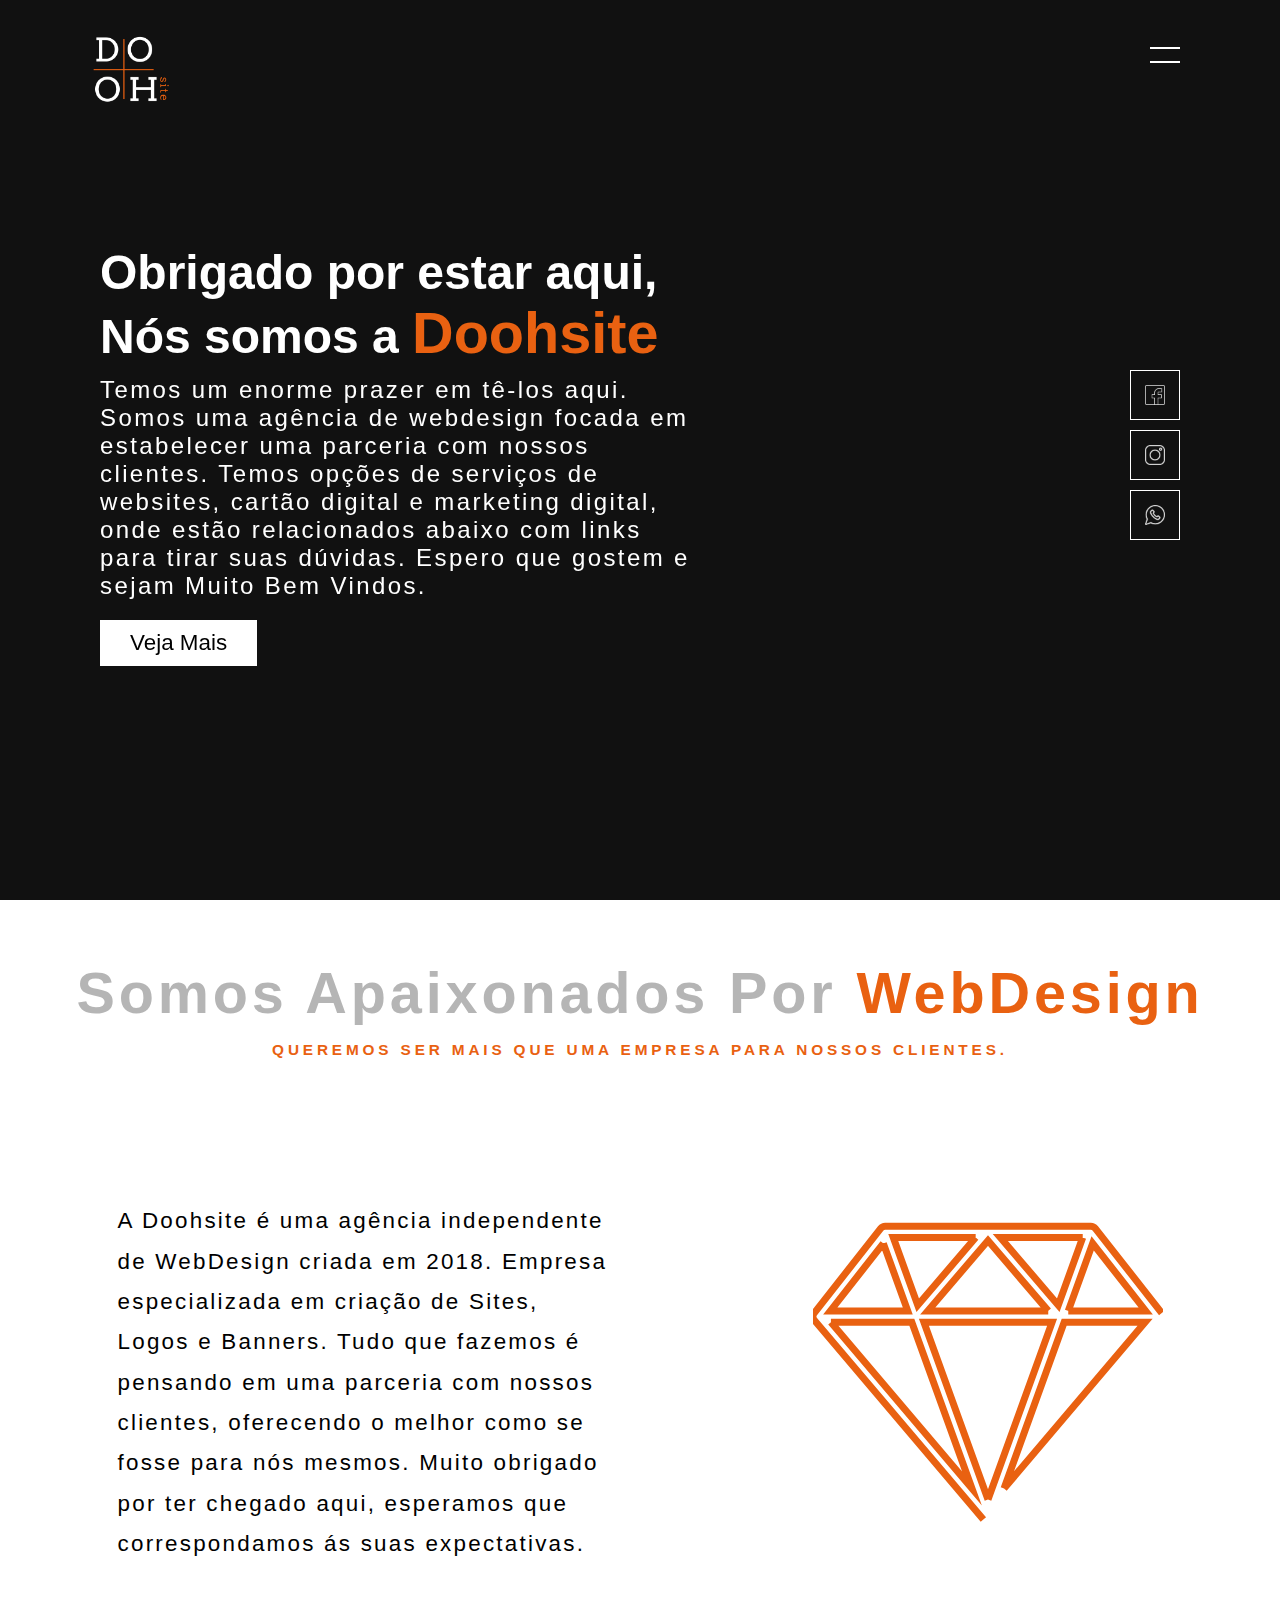
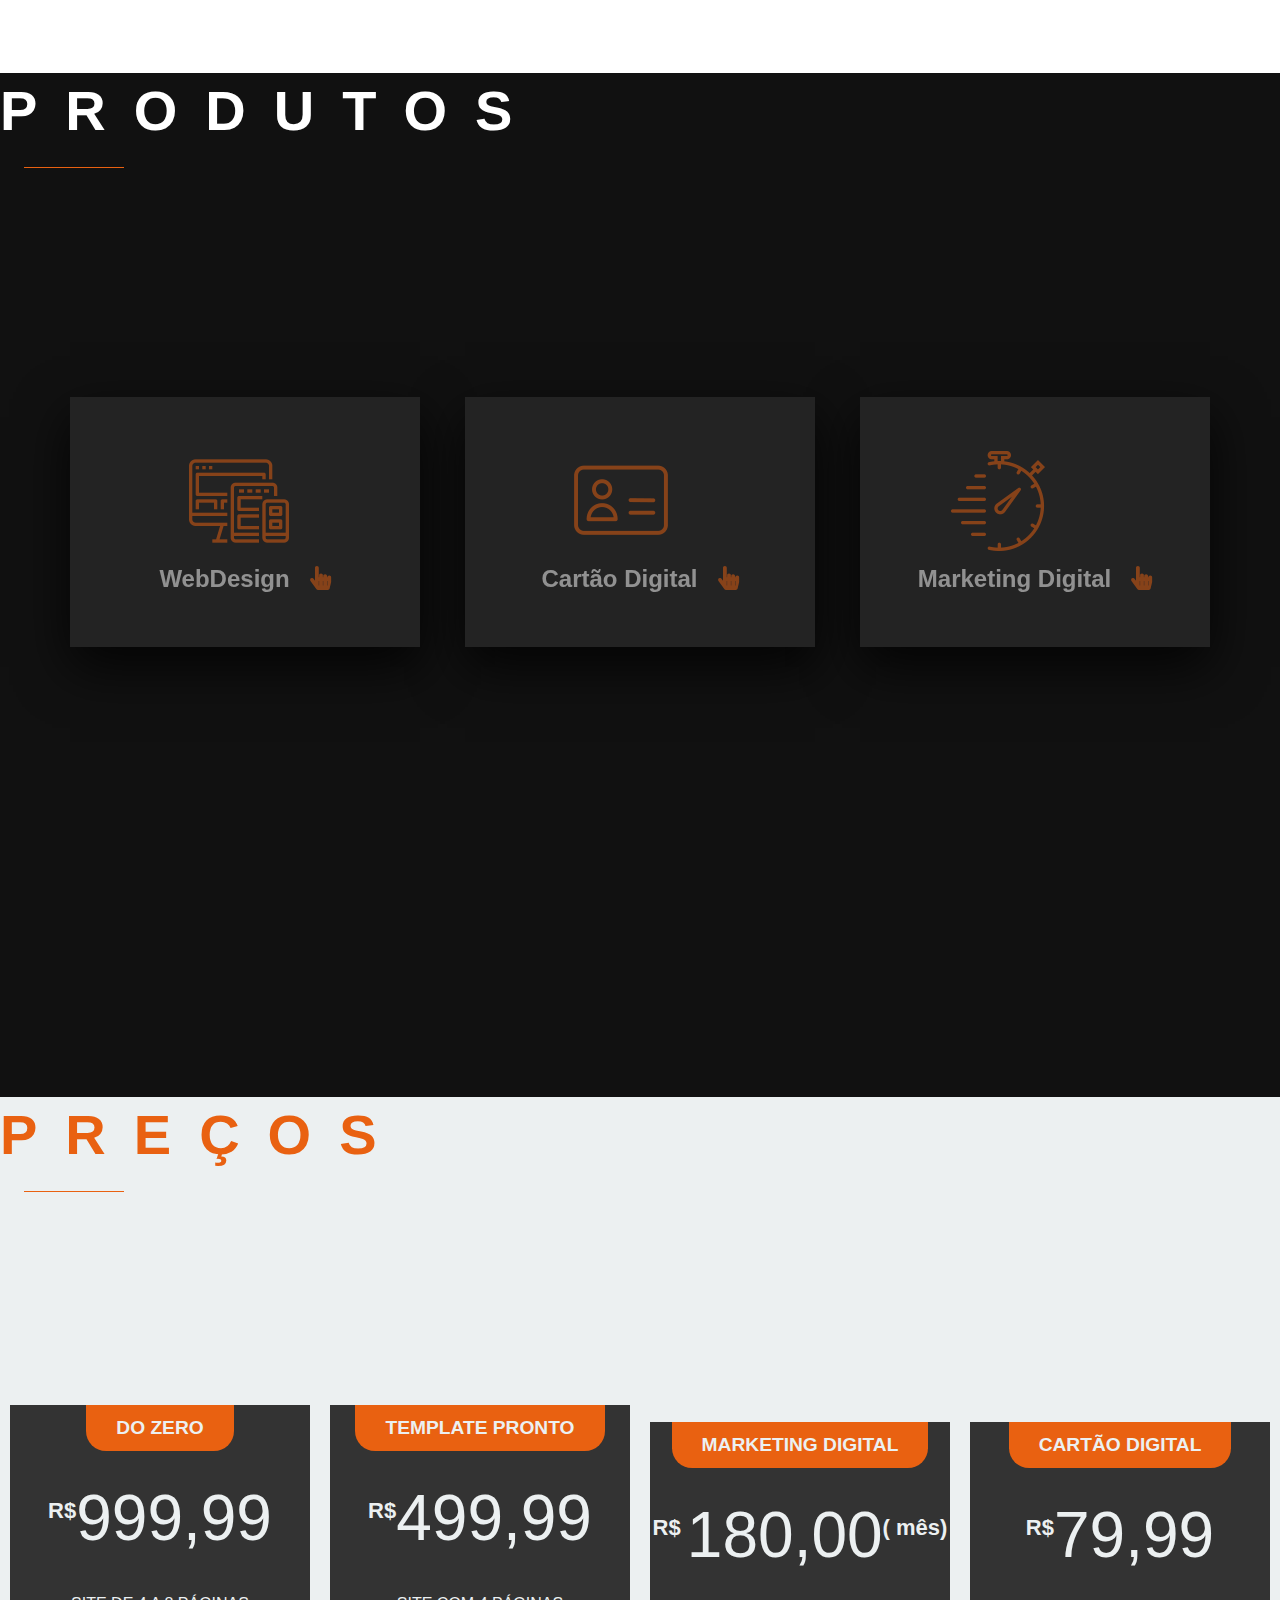
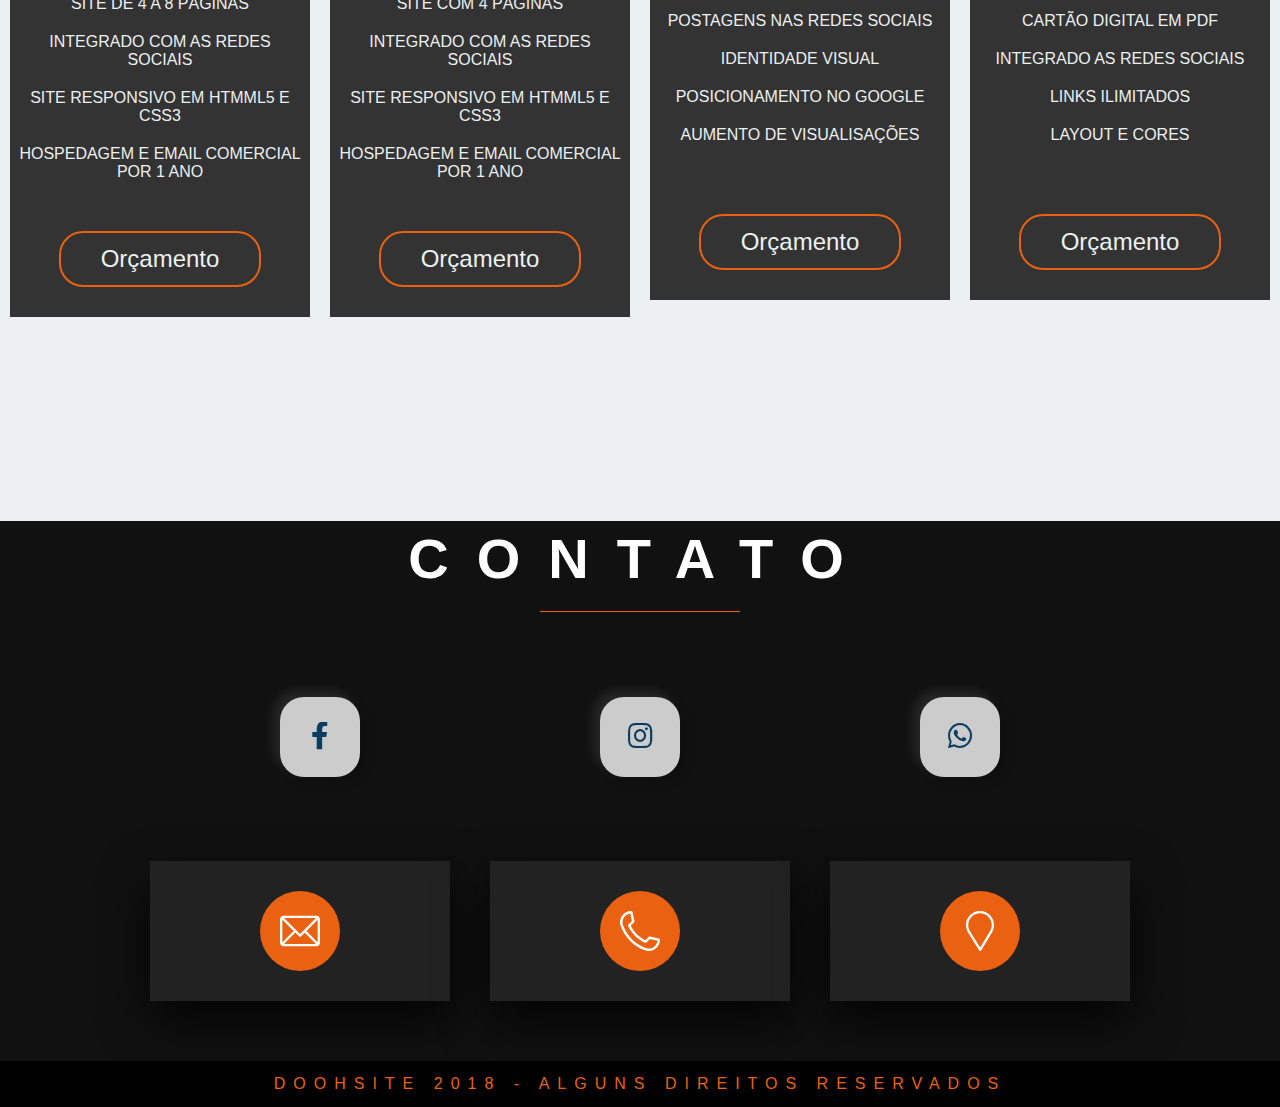
<file: index.html>
<!DOCTYPE html>
<html lang="en">
<head>
  
  <meta charset="UTF-8">
  <meta name="viewport" content="width=device-width, initial-scale=1.0">
  <link rel="stylesheet" type="text/css" href="style.css" media="screen">
  <link rel="stylesheet" href="https://cdnjs.cloudflare.com/ajax/libs/font-awesome/5.13.0/css/all.min.css">
  <link href="https://fonts.googleapis.com/css?family=Nunito:400,400i,700" rel="stylesheet">
  <link rel="shortcut icon" href="img/logo-fvcon">
  <title>Doohsite</title>
</head>
<body>
  <section class="banner" id="sec" >
    <header >
      <a href="#" class="logo"><img src="img/logo.png" alt="logo"></a>
      <div id="toggle" onclick="toggle()"></div>
    </header>
    <div class="content">
      <h2>Obrigado por estar aqui,<br>Nós somos a <span>Doohsite</span></h2>
      <p> Temos um enorme prazer em tê-los aqui. Somos uma agência de webdesign focada em estabelecer uma parceria com nossos clientes. Temos opções de serviços de websites, cartão digital e marketing digital, onde estão relacionados abaixo com links para tirar suas dúvidas. Espero que gostem e sejam Muito Bem Vindos. </p>
      <a href="#sobre">Veja Mais</a>
    </div>
      <ul class="sci">
        
          <li><a href="https://facebook.com/doohsite" target="_blank"><img src="img/facebook.png" alt=""></a></li>
          <li><a href="https://instagram.com/doohsite" target="_blank"><img src="img/instagram.png" alt=""></a></li>
          <li><a href="http://api.whatsapp.com/send?phone=5511961685609" target="_blank"><img src="img/whatsapp.png" alt=""></a></li>
       </ul>
  </section>
  <div id="navigation"  >
    <ul>
      <li><a href="index.html">Home</a></li>
      <li><a href="#sobre">sobre</a></li>
      <li><a href="#produtos">produtos</a></li>
      <li><a href="#preco">preço</a></li>
      <li><a href="#contatos">contatos</a></li>
    </ul>
  </div>
 
  <section class="sobre"  id="sobre">
    <div class="citar" >
    <h2><span>Somos Apaixonados Por</span> WebDesign</h2>
    <blockquote>Queremos ser mais que uma empresa para nossos clientes. </blockquote>
    </div>
    <!-- Inicio Sobre -->
    
    <div class="sobre-diamond" >
    <div>
    <p> A Doohsite é uma agência independente de WebDesign criada em 2018.  Empresa especializada em criação de Sites, Logos e Banners. Tudo que fazemos é pensando em uma parceria com nossos clientes, oferecendo o melhor como se fosse para nós mesmos. Muito obrigado por ter chegado aqui, esperamos que correspondamos ás suas expectativas.
         </p>
        </div>
  
  
  
    <div class="diamond">
      <svg  width="350" height="350" viewBox="0 0 50 50" fill="none" xmlns="http://www.w3.org/2000/svg">
        <g clip-path="url(#clip0)">
        <path fill="none" class="path" stroke="#e96111" stroke-miterlimit="10" d="M49.8271 16.2923L40.3238 4.19729C40.1702 4.00198 39.9354 3.88782 39.6869 3.88782H10.3132C10.0647 3.88782 9.8298 4.00198 9.67638 4.19729L0.173155 16.2923C-0.0646377 16.595 -0.0565322 17.0233 0.192491 17.3167L24.3825 45.8265C24.5364 46.0079 24.7622 46.1123 25.0001 46.1123C25.238 46.1123 25.4638 46.0078 25.6177 45.8265L49.8077 17.3167C50.0567 17.0233 50.0649 16.5949 49.8271 16.2923ZM38.5326 5.50764L35.0394 15.1656L26.7609 5.50764H38.5326V5.50764ZM33.6063 15.9828H16.3939L25 5.94231L33.6063 15.9828ZM23.2392 5.50764L14.9609 15.1656L11.4674 5.50764H23.2392V5.50764ZM10.0481 6.34612L13.5338 15.9828H2.47638L10.0481 6.34612ZM2.55939 17.6027H14.1196L22.7095 41.351L2.55939 17.6027ZM25 42.9213L15.8422 17.6027H34.1577L25 42.9213ZM27.2906 41.3509L35.8804 17.6027H47.4406L27.2906 41.3509ZM36.4662 15.9828L39.9519 6.34602L47.5236 15.9828H36.4662Z" />
        </g>
        <defs>
        <clipPath id="clip0">
        <rect width="50" height="50" fill="white"/>
        </clipPath>
        </defs>
        </svg>
</div>
</div>
  
  </section>
  <section class="produtos js-scroll " >
        
        <div class="titulo-section"  >
         
          <h2>produtos</h2>
        </div>
      </section>
      
      <section class="produtos-section  " id="produtos" >
        
       <div class="container" >
          <div class="card">
            <div class="face face1">
              <div class="content-produto">
                <img src="img/adaptavel.png" alt="">
                <h3>WebDesign<i class="fas fa-hand-pointer"></i></h3>
                
                
      
              </div>
            </div>
              <div class="face face2">
                <div class="content-produto">
                 <ul>
                   <li>➲ Seu Site do Zero</li>
                   <li>➲ Templates Prontos</li>
                   <li>➲ Responsivo</li>
                   <li>➲ Integrados as Redes Sociais</li>
                   <li>➲ Você a Frente Dos Concorrentes</li>
                 </ul>
                  <a href="webdesign.html">Saiba Mais</a>
      
                </div>
              </div>
          </div>
          <div class="card">
            <div class="face face1">
              <div class="content-produto">
                <img src="img/personalizado.png" alt="">
                <h3>Cartão Digital<i class="fas fa-hand-pointer"></i></h3>
      
              </div>
            </div>
              <div class="face face2">
                <div class="content-produto">
                  <ul>
                    <li>➲ Economize Papel</li>
                    <li>➲ Econoimize Dinheiro</li>
                    <li>➲ Agilidade em Divulgar </li>
                    <li>➲ Integrados as Redes Sociais</li>
                    <li>➲ Cartão em um Clique</li>
                  </ul>
                  <a href="cartaodigital.html">Saiba Mais</a>
      
                </div>
              </div>
          </div>
          <div class="card">
            <div class="face face1">
              <div class="content-produto">
                <img src="img/rapido.png" alt="">
                <h3>Marketing Digital<i class="fas fa-hand-pointer"></i></h3>
      
              </div>
            </div>
              <div class="face face2">
                <div class="content-produto">
                  <ul>
                    <li>➲ Postagens nas 
                    Redes Sociais</li>
                    <li>➲ Divulgação no Google</li>
                    <li>➲ Imagem de sua Empresa</li>
                    <li>➲ Suas Vendas Acima da Meta</li>
                    <li>➲ Retorno Rápido</li>
                  </ul>
                  <a href="marketingdigital.html">Saiba Mais</a>
                 
      
                </div>
              </div>
          
          
         
             
         
           </div>
        </div>
      </section>



     
      
       <!-- final produtos  -->
      <div class="titulo-section table" >
         
        <h2>preços</h2>
      </div>
      <div class="pricing-table  "   id="preco"  >
       
      
        <div class="pricing-card" >
          <h3 class="pricing-card-header">Do Zero</h3>
          <div class="price"><sup>R$</sup>999,99<span></span></div>
          <ul>
            <li>site  de 4 a 8 páginas</li>
            <li>integrado com as redes sociais</li>
            <li>site responsivo em htmml5 e css3</li>
            <li>hospedagem e email comercial por 1 ano</li>
            
          </ul>
          <a href="http://api.whatsapp.com/send?phone=5511961685609" class="order-btn">Orçamento</a>
        </div>
        <div class="pricing-card" >
          <h3 class="pricing-card-header">Template Pronto</h3>
          <div class="price"><sup>R$</sup>499,99<span></span></div>
          <ul>
            <li>site com 4 páginas</li>
            <li>integrado com as redes sociais</li>
            <li>site responsivo em htmml5 e css3</li>
            <li>hospedagem e email comercial por 1 ano</li>
       </ul>
         
          <a href="http://api.whatsapp.com/send?phone=5511961685609" class="order-btn">Orçamento</a>
        </div>
        <div class="pricing-card" >
          <h3 class="pricing-card-header">Marketing Digital</h3>
          <div class="price"><sup>R$ </sup>180,00<sup>( mês)</sup> <span></span></div>
          <ul>
            <li>postagens nas redes sociais</li>
            <li>identidade visual</li>
            <li>posicionamento no google</li>
            <li>aumento de visualisações</li>
            <li></li>
            
            
          </ul>
          <a href="http://api.whatsapp.com/send?phone=5511961685609" class="order-btn">Orçamento</a>
        </div>
        <div class="pricing-card" >
          <h3 class="pricing-card-header">Cartão Digital</h3>
          <div class="price"><sup>R$</sup>79,99<span></span></div>
          <ul>
            <li>Cartão digital em PDF</li>
            <li>integrado as redes sociais</li>
            <li>links ilimitados</li>
            <li>layout e cores</li>
            <li></li>
        </ul>
          <a href="http://api.whatsapp.com/send?phone=5511961685609" class="order-btn">Orçamento</a>
        </div>
       
      </div> 
      
       <!-- footer  -->
       <div class="titulo-section titulo-contato " >
         
        <h2>contato</h2>
      </div>
      <footer class="container-footer "   id="contatos">
      
        <div class="footer-redes"  >
          
          <ul > <li><a href="https://facebook.com/doohsite" target="_blank"><i class="fab fa-facebook-f "></i></a></li>
           
            <li><a href="https://instagram.com/doohsite" target="_blank"><i class="fab fa-instagram "></i></a></li>
            <li><a href="http://api.whatsapp.com/send?phone=5511961685609" target="_blank"><i class="fab fa-whatsapp "></i></a></li>
          </ul>
       
        
          
        </div>
        <div class=" contato-info"  >
          <div class="card-footer">
            <a class="icone" href="#contatos"><img src="img/email.svg" alt=""></a>
            <div class="text-footer">
              <h3>Email</h3>
              <div class="pt">
                <p>contato@doohsite.com.br</p>
              </div>
              
            </div>
            
          </div>
          <div class="card-footer">
            <a class="icone" href="http://api.whatsapp.com/send?phone=5511961685609"><img src="img/phone.svg" alt=""></a>
            <div class="text-footer">
              <h3>Telefone</h3>
              <p>+55 (11) 96168 - 5609</p>
            </div>
           
          </div>
          <div class="card-footer">
            <a class="icone" href="#contatos"><img src="img/mapa.svg" alt=""></a>
            <div class="text-footer">
              <h3>Endereço</h3>
              <p>Osasco, São Paulo - SP</p>
            </div>
            
          </div>
        </div>
       
        <div class="copy">
          <div class="rodape">
            <p >DoohSite 2018 - alguns direitos reservados</p>
          </div>
        </div>
      </footer>

      <script type="text/javascript" src="script.js"></script>
</body>
</html>
</file>
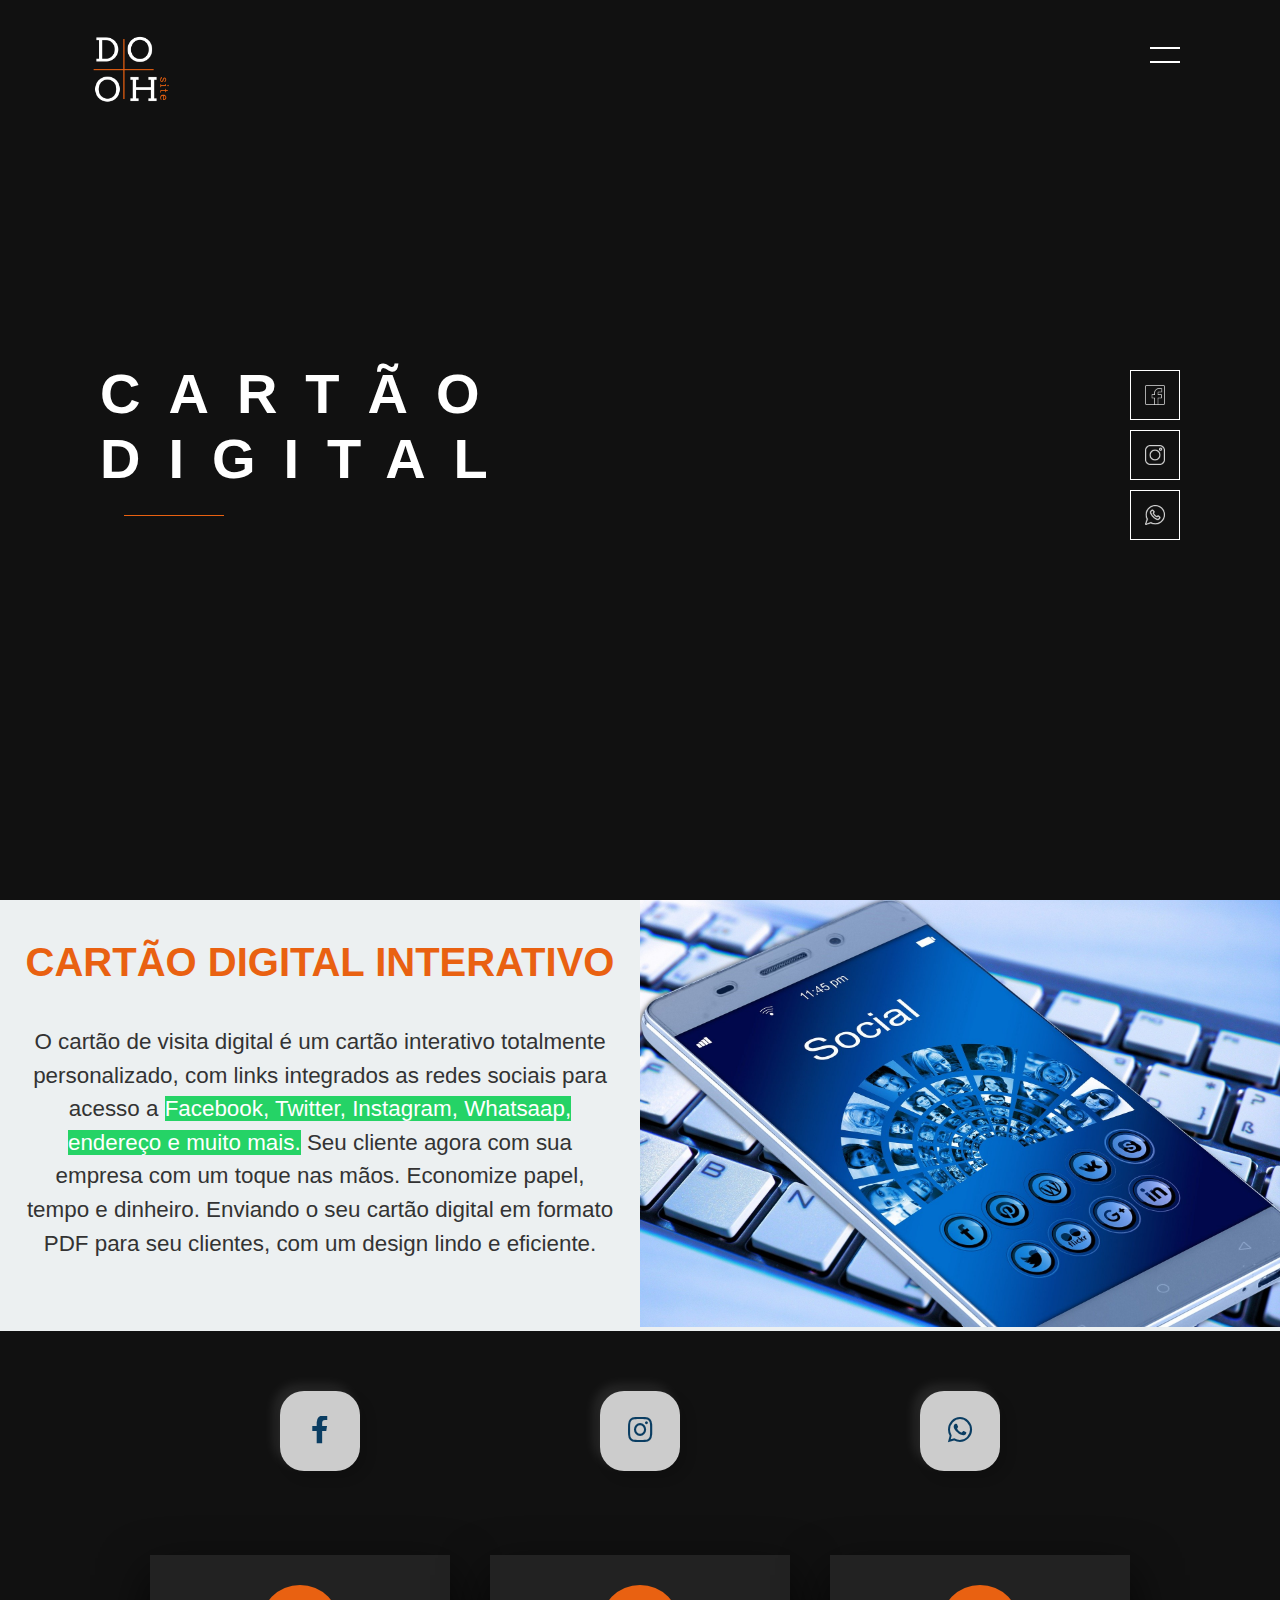
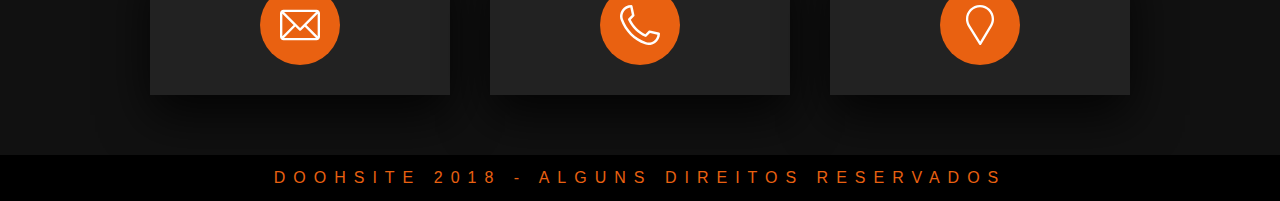
<file: cartaodigital.html>
<!DOCTYPE html>
<html lang="en">
<head>
  <meta charset="UTF-8">
  <meta name="viewport" content="width=device-width, initial-scale=1.0">
  <link rel="stylesheet" type="text/css" href="style.css" media="screen" >
  <link rel="stylesheet" href="https://cdnjs.cloudflare.com/ajax/libs/font-awesome/5.13.0/css/all.min.css">
  <link href="https://fonts.googleapis.com/css?family=Nunito:400,400i,700" rel="stylesheet">
  <link rel="shortcut icon" href="img/logo-fvcon">
  

  <title>Doohsite</title>

<body>
  
  
  <section class="banner" id="sec" >
    <header >
      <a href="#" class="logo"><img src="img/logo.png" alt="logo"></a>
      <div id="toggle" onclick="toggle()"></div>
    </header>
    <div class="content">
      <div class="titulo-section js-scroll" >
   
        <h2>Cartão Digital</h2>
      </div>
     
     
    </div>
      <ul class="sci">
        
          <li><a href="http:facebook.com/doohsite" target="_blank"><img src="img/facebook.png" alt=""></a></li>
          <li><a href="http:instagram.com/doohsite" target="_blank"><img src="img/instagram.png" alt=""></a></li>
          <li><a href="http://api.whatsapp.com/send?phone=5511961685609" target="_blank"><img src="img/whatsapp.png" alt=""></a></li>
       </ul>
  </section>
  <div id="navigation"  >
    <ul>
      <li><a href="index.html">Home</a></li>
      <li><a href="index.html#sobre">sobre</a></li>
      <li><a href="index.html#produtos">produtos</a></li>
      <li><a href="index.html#preco">preço</a></li>
      <li><a href="index.html#contatos">contatos</a></li>
    </ul>
  </div>

<section>
  <div class="container-web bg-white">
    
    
    
    <div class=" cartao-web" >
      <div class="text-cartao" >
        <h3>Cartão digital interativo</h3>
       <p>
       O cartão de visita digital é um cartão interativo totalmente personalizado, com links integrados as redes sociais para acesso a <mark>Facebook, Twitter, Instagram, Whatsaap, endereço e muito mais.</mark> Seu cliente agora com sua empresa com um toque nas mãos. Economize papel, tempo e dinheiro. Enviando o seu cartão digital em formato PDF para seu clientes, com um design lindo e eficiente.
       </p>
      
       </div>
       <div>
      <img src="img/cartao.png" alt="">
    </div>
   </div>
 
    
    </section>
    
    <footer class="container-footer "   id="contatos">
      
      <div class="footer-redes"  >
        
     
        <ul>
          <li><a href="https://facebook.com/doohsite" target="_blank"><i class="fab fa-facebook-f "></i></a></li>
          <li><a href="https://instagram.com/doohsite" target="_blank"><i class="fab fa-instagram "></i></a></li>
          <li><a href="http://api.whatsapp.com/send?phone=5511961685609" target="_blank"><i class="fab fa-whatsapp "></i></a></li>
       
       </ul>
     
      
        
      </div>
      <div class=" contato-info"  >
        <div class="card-footer">
          <a class="icone" href="#contatos"><img src="img/email.svg" alt=""></a>
          <div class="text-footer">
            <h3>Email</h3>
            <div class="pt">
              <p>contato@doohsite.com.br</p>
            </div>
            
          </div>
          
        </div>
        <div class="card-footer">
          <a class="icone" href="http://api.whatsapp.com/send?phone=5511961685609"><img src="img/phone.svg" alt=""></a>
          <div class="text-footer">
            <h3>Telefone</h3>
            <p>+55 (11) 96168 - 5609</p>
          </div>
         
        </div>
        <div class="card-footer">
          <a class="icone" href="#contatos"><img src="img/mapa.svg" alt=""></a>
          <div class="text-footer">
            <h3>Endereço</h3>
            <p>Osasco, São Paulo - SP</p>
          </div>
          
        </div>
      </div>
     
      <div class="copy">
        <div class="rodape">
          <p >DoohSite 2018 - alguns direitos reservados</p>
        </div>
      </div>
    </footer>
     
      
    



  




</head>

<script type="text/javascript" src="script.js"></script>


  
</body>
</html>
</file>
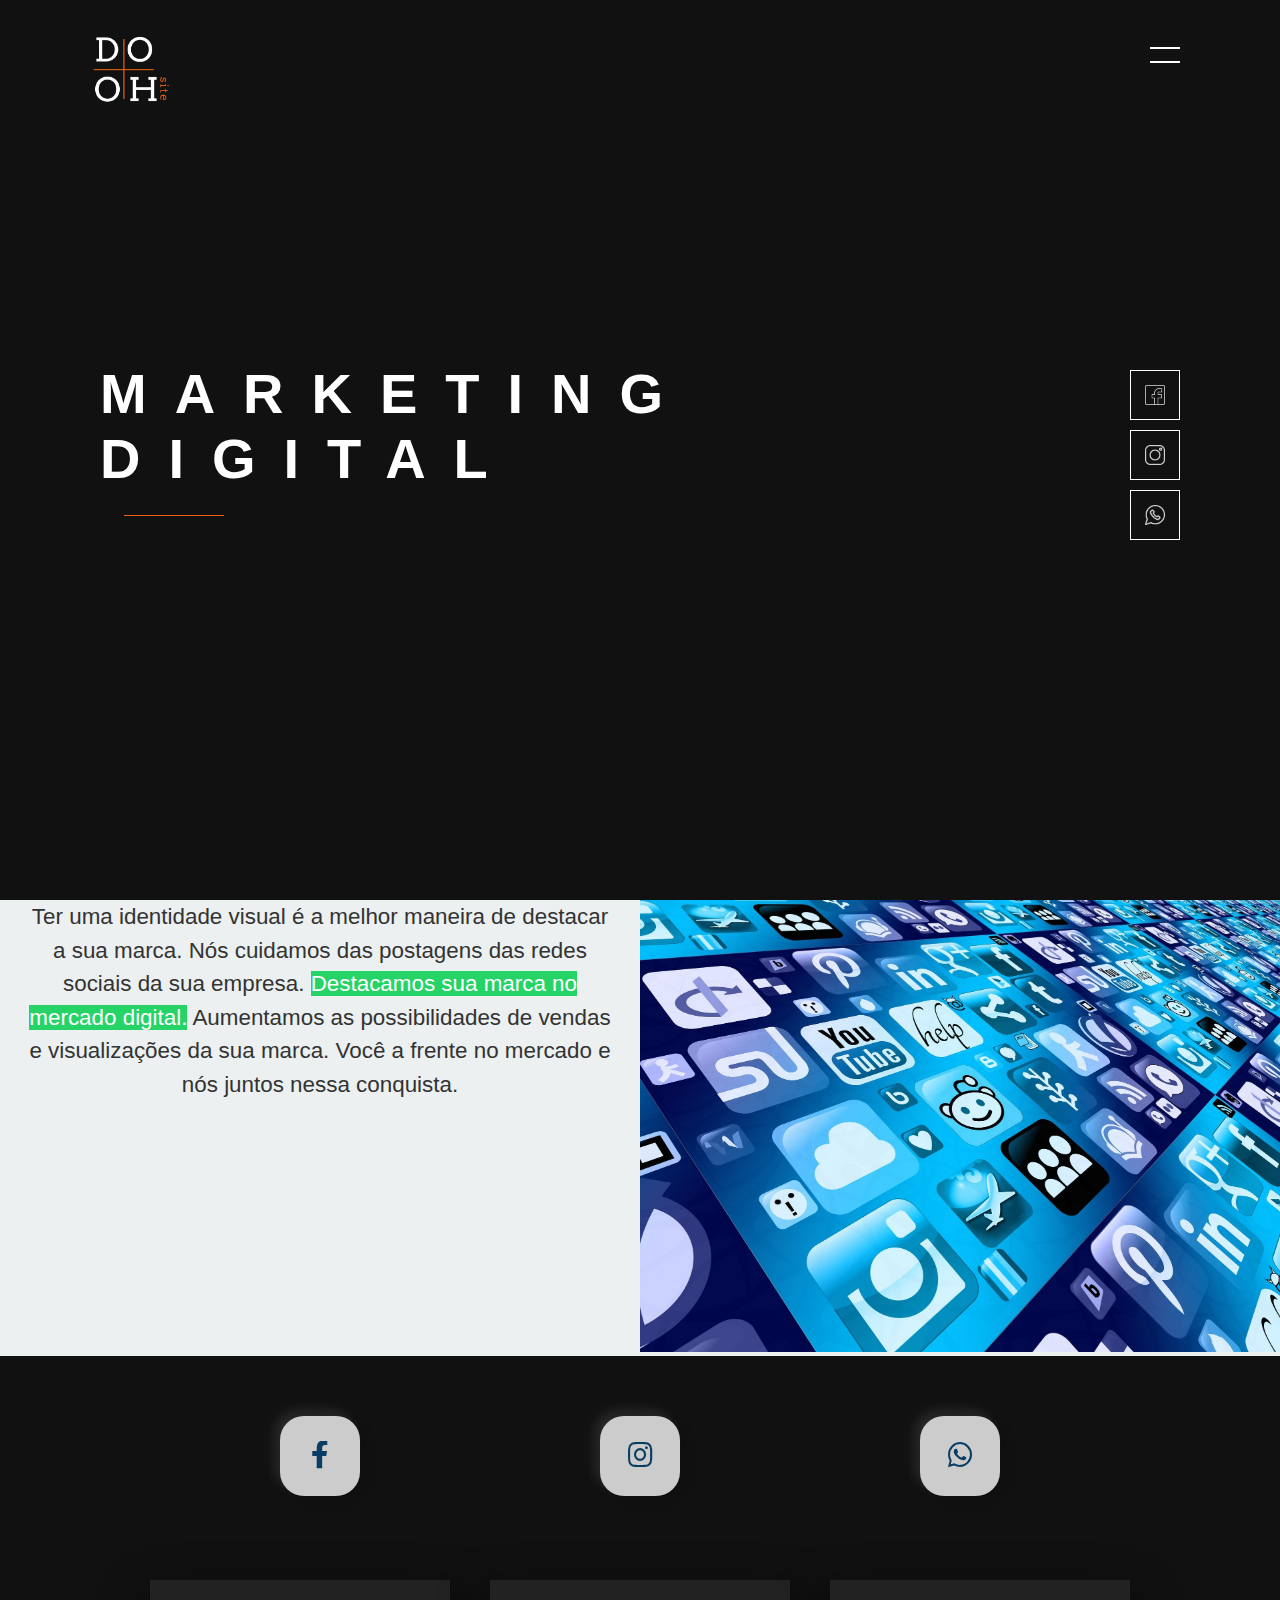
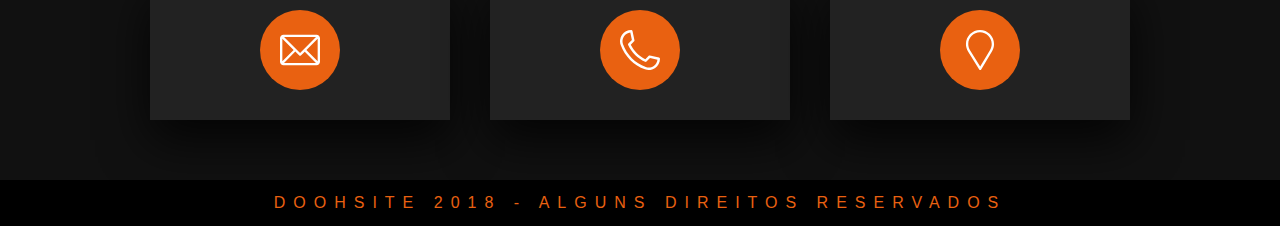
<file: marketingdigital.html>
<!DOCTYPE html>
<html lang="en">
<head>
  <meta charset="UTF-8">
  <meta name="viewport" content="width=device-width, initial-scale=1.0">
  <link rel="stylesheet" type="text/css" href="style.css" media="screen" >
  <link rel="stylesheet" href="https://cdnjs.cloudflare.com/ajax/libs/font-awesome/5.13.0/css/all.min.css">
  <link href="https://fonts.googleapis.com/css?family=Nunito:400,400i,700" rel="stylesheet">
  <link rel="shortcut icon" href="img/logo-fvcon">
  

  <title>Doohsite</title>

<body>
  
  
  <section class="banner" id="sec" >
    <header >
      <a href="index.html" class="logo"><img src="img/logo.png" alt="logo"></a>
      <div id="toggle" onclick="toggle()"></div>
    </header>
    <div class="content">
      <div class="titulo-section js-scroll" >
   
        <h2>Marketing digital</h2>
      </div>
     
     
    </div>
      <ul class="sci">
        
          <li><a href="http:facebook.com/doohsite" target="_blank"><img src="img/facebook.png" alt="facebook"></a></li>
          <li><a href="http:instagram.com/doohsite" target="_blank"><img src="img/instagram.png" alt="instagram"></a></li>
          <li><a href="http://api.whatsapp.com/send?phone=5511961685609" target="_blank"><img src="img/whatsapp.png" alt="whatsapp"></a></li>
       </ul>
  </section>
  <div id="navigation">
    <ul>
      <li><a href="index.html">Home</a></li>
      <li><a href="index.html#sobre">sobre</a></li>
      <li><a href="index.html#produtos">produtos</a></li>
      <li><a href="index.html#preco">preço</a></li>
      <li><a href="index.html#contatos">contatos</a></li>
    </ul>
  </div>


 

<section >
  <div class="container-web bg-white">
    
    
    
    <div class=" cartao-web " >
      <div class="text-cartao  ">
        
       <p>
       Ter uma identidade visual é a melhor maneira de destacar a sua marca. Nós cuidamos das postagens das redes sociais da sua empresa. <mark>Destacamos sua marca no mercado digital.</mark> Aumentamos as possibilidades de vendas e visualizações da sua marca. Você a frente no mercado e nós juntos nessa conquista. 
       </p>
      
       </div>
       <div>
      <img src="img/marketing.jpg" alt="">
    </div>
   </div>
 
    
    </section>
    
    <footer class="container-footer "   id="contatos">
      
      <div class="footer-redes"  >
        
        
        <ul>
          <li><a href="https://facebook.com/doohsite" target="_blank"><i class="fab fa-facebook-f "></i></a></li>
          <li><a href="https://instagram.com/doohsite" target="_blank"><i class="fab fa-instagram "></i></a></li>
          <li><a href="http://api.whatsapp.com/send?phone=5511961685609" target="_blank"><i class="fab fa-whatsapp "></i></a></li>
       
       </ul>
     
      
        
      </div>
      <div class=" contato-info"  >
        <div class="card-footer">
          <a class="icone" href="#contatos"><img src="img/email.svg" alt=""></a>
          <div class="text-footer">
            <h3>Email</h3>
            <div class="pt">
              <p >contato@doohsite.com.br</p>
            </div>
            
          </div>
          
        </div>
        <div class="card-footer">
          <a class="icone" href="http://api.whatsapp.com/send?phone=5511961685609"><img src="img/phone.svg" alt=""></a>
          <div class="text-footer">
            <h3>Telefone</h3>
            <p>+55 (11) 96168 - 5609</p>
          </div>
         
        </div>
        <div class="card-footer">
          <a class="icone" href="#contatos"><img src="img/mapa.svg" alt=""></a>
          <div class="text-footer">
            <h3>Endereço</h3>
            <p>Osasco, São Paulo - SP</p>
          </div>
          
        </div>
      </div>
     
      <div class="copy">
        <div class="rodape">
          <p >DoohSite 2018 - alguns direitos reservados</p>
        </div>
      </div>
    </footer>

     
      
    



  




</head>

<script type="text/javascript" src="script.js"></script>
 
  
    


  
</body>
</html>
</file>
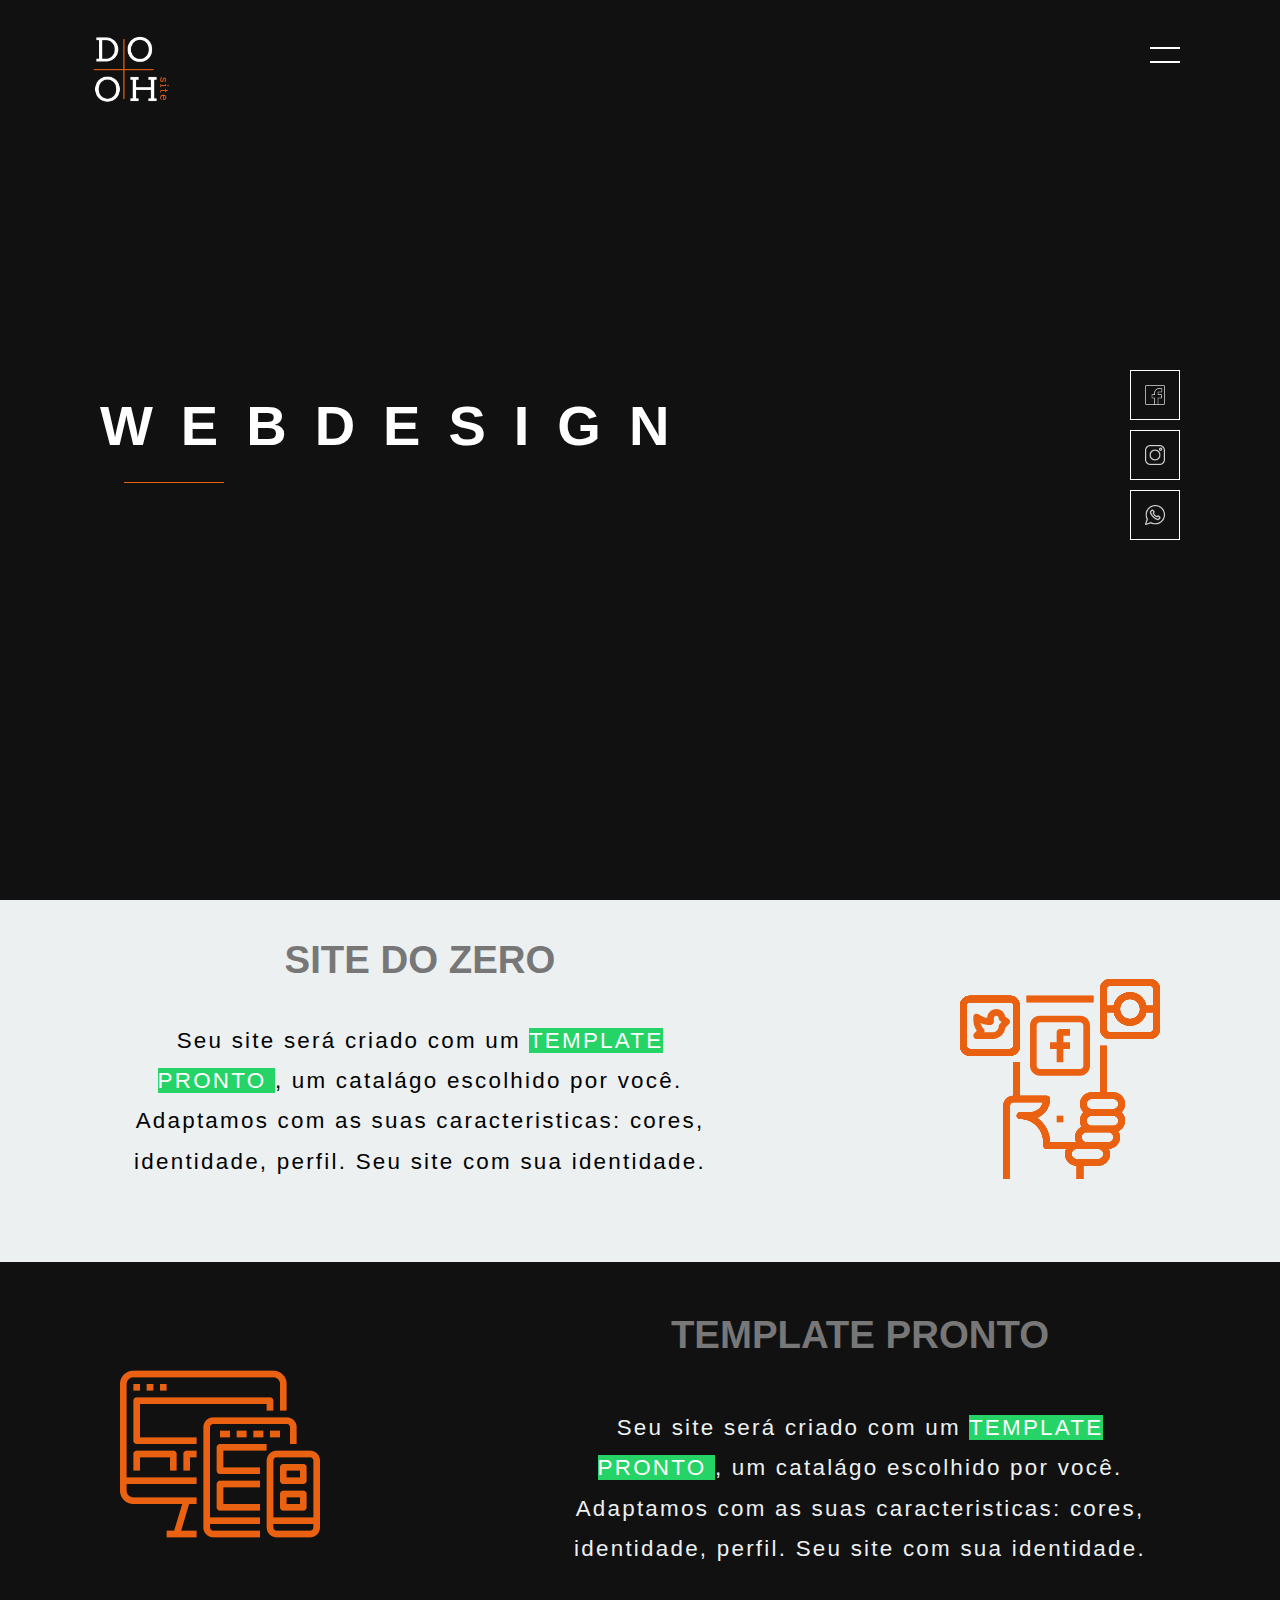
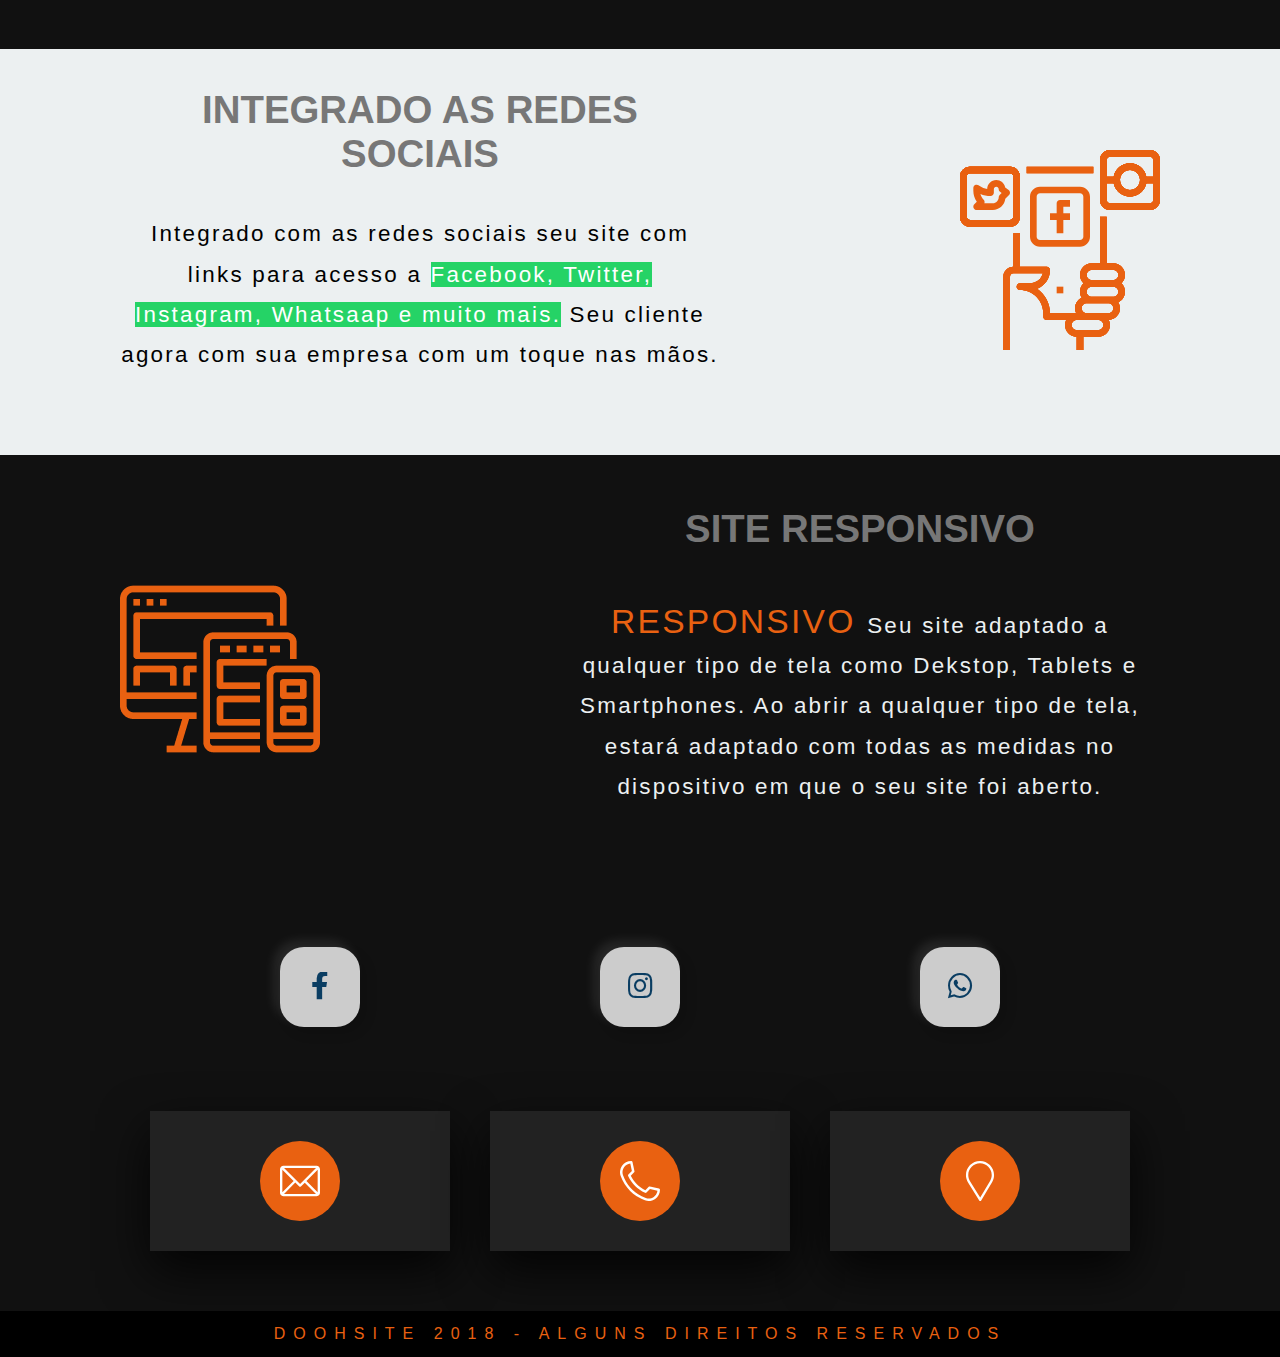
<file: webdesign.html>
<!DOCTYPE html>
<html lang="en">
<head>
  <meta charset="UTF-8">
  <meta name="viewport" content="width=device-width, initial-scale=1.0">
  <link rel="stylesheet" type="text/css" href="style.css" media="screen" >
  <link rel="stylesheet" href="https://cdnjs.cloudflare.com/ajax/libs/font-awesome/5.13.0/css/all.min.css">
  <link href="https://fonts.googleapis.com/css?family=Nunito:400,400i,700" rel="stylesheet">
  <link rel="shortcut icon" href="img/logo-fvcon">
  

  <title>WebDesign</title>

<body>
  
  
  <section class="banner" id="sec" >
    <header >
      <a href="#" class="logo"><img src="img/logo.png" alt="logo"></a>
      <div id="toggle" onclick="toggle()"></div>
    </header>
    <div class="content">
      <div class="titulo-section js-scroll" >
   
        <h2>WebDesign</h2>
      </div>
     
     
    </div>
    <ul class="sci">
        
      <li><a href="https:facebook.com/doohsite" target="_blank"><img src="img/facebook.png" alt="facebook"></a></li>
      <li><a href="https:instagram.com/doohsite" target="_blank"><img src="img/instagram.png" alt="instagram"></a></li>
      <li><a href="http://api.whatsapp.com/send?phone=5511961685609" target="_blank"><img src="img/whatsapp.png" alt="whatsapp"></a></li>
   </ul>
</section>
  <div id="navigation">
    <ul>
      <li><a href="index.html">Home</a></li>
      <li><a href="index.html#sobre">sobre</a></li>
      <li><a href="index.html#produtos">produtos</a></li>
      <li><a href="index.html#preco">preço</a></li>
      <li><a href="index.html#contatos">contatos</a></li>
    </ul>
  </div>


 
 
<section class="site" id="webdesign">
  <div class="container-web bg-white">
    <div class="text-web">
      <h3>site do zero</h3>
      <p>
     Seu site será criado com um <mark> TEMPLATE PRONTO </mark> , um catalágo escolhido por você. Adaptamos com as suas caracteristicas: cores, identidade, perfil. Seu site com sua identidade.
      </p>
 </div>
    <div class="img-web" >
     <img src="img/redes-sociais.svg" alt="">
    </div>
   </div>
  <div class="container-web">
    
    <div class="img-web">
     <img src="img/adaptavel.png" alt="">
  </div>
    
     <div class="text-web text-white" >
      <h4>template pronto</h4>
     <p>
      Seu site será criado com um <mark> TEMPLATE PRONTO </mark> , um catalágo escolhido por você. Adaptamos com as suas caracteristicas: cores, identidade, perfil. Seu site com sua identidade.
     </p>
    
     </div>
  </div>

  <div class="container-web bg-white">
    <div class="text-web">
      <h3>integrado as redes sociais</h3>
      <p>
      Integrado com as redes sociais  seu site com links para acesso a <mark>Facebook, Twitter, Instagram, Whatsaap e muito mais.</mark> Seu cliente agora com sua empresa com um toque nas mãos.
      </p>
 </div>
    <div class="img-web" >
     <img src="img/redes-sociais.svg" alt="">
    </div>
   </div>
  <div class="container-web">
    
    <div class="img-web">
     <img src="img/adaptavel.png" alt="">
  </div>
    
     <div class="text-web text-white" >
      <h4>site responsivo</h4>
     <p>
      <span> Responsivo </span>Seu site adaptado a qualquer tipo de tela como Dekstop, Tablets e Smartphones. Ao abrir a qualquer tipo de tela, estará adaptado com todas as medidas no dispositivo em que o seu site foi aberto.
     </p>
    
     </div>
  </div>
 
 
 
  
    
    </section>
    <footer class="container-footer "   id="contatos">
      
      <div class="footer-redes"  >
        
       
        <ul >
          <li><a href="https://facebook.com/doohsite" target="_blank"><i class="fab fa-facebook-f "></i></a></li>
          <li><a href="https://instagram.com/doohsite" target="_blank"><i class="fab fa-instagram "></i></a></li>
          <li><a href="http://api.whatsapp.com/send?phone=5511961685609" target="_blank"><i class="fab fa-whatsapp "></i></a></li>
        </ul>
     
      
        
      </div>
      <div class=" contato-info"  >
        <div class="card-footer">
          <a class="icone" href="#contatos"><img src="img/email.svg" alt=""></a>
          <div class="text-footer">
            <h3>Email</h3>
            <div class="pt">
              <p>contato@doohsite.com.br</p>
            </div>
            
          </div>
          
        </div>
        <div class="card-footer">
          <a class="icone" href="http://api.whatsapp.com/send?phone=5511961685609"><img src="img/phone.svg" alt=""></a>
          <div class="text-footer">
            <h3>Telefone</h3>
            <p>+55 (11) 96168 - 5609</p>
          </div>
         
        </div>
        <div class="card-footer">
          <a class="icone" href="#contatos"><img src="img/mapa.svg" alt=""></a>
          <div class="text-footer">
            <h3>Endereço</h3>
            <p>Osasco, São Paulo - SP</p>
          </div>
          
        </div>
      </div>
     
      <div class="copy">
        <div class="rodape">
          <p >DoohSite 2018 - alguns direitos reservados</p>
        </div>
      </div>
    </footer>
     
      
    



  




</head>

<script type="text/javascript" src="script.js"></script>
 
  
    


  
</body>
</html>
</file>
<file: style.css>
body,
ul,
li,
a,
p,
h1,
h2 {
  margin: 0;
  padding: 0;
  text-decoration: none;
  list-style: none;
}
* {
  box-sizing: border-box;
}

body {
  font-family: "Lucida Sans", "Lucida Sans Regular", "Lucida Grande",
    "Lucida Sans Unicode", Geneva, Verdana, sans-serif;
}

header {
  position: absolute;
  top: 0;
  left: 0;
  width: 100%;
  display: flex;
  justify-content: space-between;
  padding: 40px 100px;
  z-index: 1000;
  transition: 0.6s;
}
header .logo {
  position: relative;
  transition: 0.6s;
}
header #toggle {
  position: relative;
  width: 30px;
  height: 30px;
  cursor: pointer;
}
header #toggle:before {
  content: "";
  position: absolute;
  top: 7px;
  width: 100%;
  height: 2px;
  background: #fff;
}
header #toggle:after {
  content: "";
  position: absolute;
  bottom: 7px;
  width: 100%;
  height: 2px;
  background: #fff;
}
.logo img {
  width: 120px;
  height: 120px;
  margin: -30px -30px;
}
.banner.active header #toggle:before {
  top: 50%;
  left: 50%;
  transform: translate(-50%, -50%) rotate(45deg);
}
.banner.active header #toggle:after {
  top: 50%;
  left: 50%;
  transform: translate(-50%, -50%) rotate(-45deg);
}
.banner {
  position: relative;
  width: 100%;
  min-height: 100vh;
  padding: 100px;
  background: #111;
  display: flex;
  align-items: center;
  transition: 0.5s;
  z-index: 2;
}

.banner.active {
  transform: translateX(-400px);
}
#navigation {
  position: absolute;
  top: 0;
  right: 0;
  width: 400px;
  height: 100vh;
  background: #e96111;
  z-index: 1;
  display: grid;
  place-items: center;
  transition: 0.5s;
}
#navigation.active {
  right: 0;
}
#navigation ul {
  position: relative;
  display: flex;
  flex-direction: column;
}
#navigation ul li a {
  color: #fff;
  display: inline-block;
  font-size: 2em;
  font-weight: 600;
  text-transform: uppercase;
  margin: 10px 0;
}
#navigation a:hover {
  transform: scale(1.6);
}
#navigation a:active {
  color: #000;
}
.content {
  max-width: 600px;
  font-family: "Gill Sans", "Gill Sans MT", Calibri, "Trebuchet MS", sans-serif;
}
.content h2 {
  color: #fff;
  font-size: 3em;
  margin: 10px 0;
}
.content h2 span {
  color: #e96111;
  font-size: 1.2em;
}
.content p {
  font-size: 1.5em;
  letter-spacing: 0.1em;
  color: #fff;
  font-weight: 300;
}
.content a {
  position: relative;
  display: inline-block;
  margin-top: 20px;
  background: #fff;
  color: #000;
  padding: 10px 30px;
  font-size: 1.4em;
  font-weight: 500;
}
.sci {
  position: absolute;
  display: flex;
  flex-direction: column;
  right: 100px;
}
.sci li a {
  position: relative;
  display: grid;
  place-items: center;
  width: 50px;
  height: 50px;
  border: 1px solid #fff;
  margin: 10px 0 0;
}
.sci li a:hover {
  background: #fff;
}

.sci li a img {
  max-width: 20px;
  filter: invert(1);
  mix-blend-mode: difference;
}
@media screen and (max-width: 767px) {
  header {
    padding: 20px 50px;
  }
  .banner {
    padding: 100px 50px 150px;
  }
  .banner h2 {
    font-size: 1.8em;
  }
  .banner .content p,
  .banner .content a {
    font-size: 1em;
  }
  .banner.active {
    transform: translateX(-250px);
  }
  #navigation {
    width: 250px;
  }

  #navigation ul li a {
    font-size: 1.5em;
    margin: 5px 0;
  }
  .sci {
    position: absolute;
    bottom: 50px;
    right: initial;
    flex-direction: row;
  }
  .sci li a {
    margin: initial;
    margin-right: 10px;
  }
}

/* Sobre*/
.sobre {
  width: 100%;
  padding: 20px;
  background: #fff;
  margin-bottom: 100px;
}
.sobre-diamond p {
  display: block;
  width: 500px;
  height: 250px;
  font-size: 1.4em;
  letter-spacing: 0.1em;
  line-height: 1.8em;
}
.sobre-diamond {
  display: flex;
  align-items: center;
  justify-content: space-around;
}
.diamond svg {
  margin-top: 100px;
}
.citar span {
  color: #2225;
}
.citar {
  margin: 40px;
  font-weight: bold;
  letter-spacing: 0.1em;
  font-family: "Segoe UI", Tahoma, Geneva, Verdana, sans-serif;
  font-size: 2.4em;
  text-align: center;
  color: #e96111;
}
.citar blockquote {
  font-size: 0.4em;
  text-transform: uppercase;
}

/* media sobre */

@media only screen and (max-width: 767px) {
  .citar {
    font-size: 2em;
  }
  .sobre p {
    width: 100%;
    font-size: 1em;
    text-align: center;
    margin: 0 auto;
  }
  .text-web p {
    font-size: 1em;
  }

  .sobre-diamond {
    display: flex;
    align-items: center;
    justify-content: center;
    flex-wrap: wrap;
    flex-direction: column-reverse;
  }
  .diamond svg {
    width: 100%;
    height: 100px;
    margin-bottom: 80px;
  }
}

[data-anime] {
  opacity: 0;
  transition: 0.3s;
}
[data-anime="down"] {
  transform: translate3d(0, 50px, 0);
}

[data-anime="left"] {
  transform: translate3d(-50px, 0, 0);
}
[data-anime="rigth"] {
  transform: translate3d(50px, 0, 0);
}

.animate {
  opacity: 1;
  transform: translate3d(0px, 0px, 0px);
}

.path {
  stroke-dasharray: 100;
  animation: dash 3s linear;
}

@keyframes dash {
  to {
    stroke-dashoffset: 200;
  }
}

.titulo-section {
  background: #111;
}

.titulo-section h2 {
  padding: 5px 0;
  letter-spacing: 0.5em;
  font-family: "Open Sans", sans-serif;
  font-size: 3.5em;
  text-transform: uppercase;
  color: #fff;
}

.titulo-section h2:after {
  content: "";
  display: block;
  margin: 24px;
  width: 100px;
  height: 1px;
  left: 23px;
  top: 893px;
  background: #e96111;
}

.produtos-section {
  min-height: 100vh;
  background: #111;
  display: flex;
  justify-content: center;
  align-items: center;
}
.container {
  width: 1140px;
  position: relative;
  display: flex;
  justify-content: space-between;
  margin-top: -200px;
  flex-wrap: wrap;
}
.content-produto img {
  margin-left: 30px;
}
.content-produto li {
  color: #222;
  font-size: 1em;
  font-weight: bold;
  padding: 5px;
}

.container .card {
  position: relative;
}
.container .card .face {
  width: 350px;
  height: 250px;
  transition: 0.5s;
}
.container .card .face.face1 {
  position: relative;
  background: #232323;
  display: flex;
  justify-content: center;
  align-items: center;
  z-index: 1;
  transform: translateY(100px);
}
.container .card:hover .face.face1 {
  background: #323232;
  color: #fff;
  transform: translateY(0px);
}
.container .card .face.face1 .content-produto {
  opacity: 0.5;
  transition: 0.5s;
}
.container .card:hover .face.face1 .content-produto {
  opacity: 1;
}
.container .card .face.face1 .content-produto img {
  max-width: 100px;
}
.container .card .face.face1 .content-produto h3 {
  margin: 10px 0 0;
  padding: 0;
  color: #fff;
  font-size: 1.5em;
  text-align: center;
}
.container .card .face.face2 {
  position: relative;
  background: #fff;
  display: flex;
  justify-content: center;
  align-items: center;
  padding: 20px;
  box-sizing: border-box;
  box-shadow: 0 20px 50px rgba(0, 0, 0, 0.8);
  transform: translateY(-150px);
}
.container .card:hover .face.face2 {
  transform: translateY(0px);
}
.container .card .face.face2 p {
  margin: 0;
  padding: 0;
}
.container .card .face.face2 .content-produto a {
  margin: 10px auto;
  margin-top: 10px;
  padding: 5px;
  width: 100px;
  font-size: 1em;
  display: block;
  text-decoration: none;
  text-align: center;
  color: #e96111;
  border: 1px solid #e96111;
  border-radius: 16px;
}
.container .card .face.face2 .content-produto a:hover {
  background: #e96111;
  color: #fff;
}
.fa-hand-pointer {
  color: #e96111;
  margin-left: 20px;
}

@media only screen and (max-width: 767px) {
  .container {
    justify-content: center;
    align-items: center;
    margin-top: 2px;
  }
  .titulo-section h2 {
    font-size: 1.8em;
    padding-top: 40px;
  }
}

.site {
  background: #111;
  justify-content: space-around;
  align-items: center;

  flex-wrap: wrap;
}
.container-web {
  display: flex;
  justify-content: space-around;
  align-items: center;
}

.text-web {
  max-width: 600px;
}

.bg-white {
  background: #ecf0f1;
}

.text-cartao h3 {
  font-size: 2.5em;
  color: #e96111;
  text-align: center;
  text-transform: uppercase;
  font-weight: bold;
}
.text-cartao p {
  font-size: 1.4em;
  line-height: 1.5em;
  color: #333;
  text-align: center;
  margin: 0 auto;
  padding: 0 25px;
  max-width: 700px;
}
.cartao-web {
  display: flex;
}
.cartao-web img {
  max-height: 800px;
  max-width: 700px;
  width: 100%;
  background-size: cover;
  overflow: hidden;
}

.text-white h4 {
  font-size: 2.4em;
  text-transform: uppercase;
  justify-content: center;

  text-align: center;
  color: #777;
}
.text-white p {
  color: #ecf0f1;
}

.text-web h3 {
  font-size: 2.4em;
  color: #777;
  text-transform: uppercase;
  justify-content: center;
  text-align: center;
}

.text-web p {
  font-size: 1.4em;
  letter-spacing: 0.1em;
  line-height: 1.8em;
  text-align: center;
  margin-bottom: 80px;
}
.text-web span {
  color: #e96111;
  font-size: 1.5em;
  text-transform: uppercase;
}
.bg-dark {
}
mark {
  background: #25d366;
  color: #fff;
}
.img-web img {
  width: 200px;
  height: 200px;
}

.template-web {
  text-transform: uppercase;
  justify-content: space-around;
  text-align: center;
  max-width: 500px;

  border-radius: 5px;
  margin: 80px;
}
.template-web img {
  max-width: 150px;
  max-height: 150px;
}
.template p {
  text-transform: none;
  font-size: 1.2em;
  letter-spacing: 0.1em;
  line-height: 1.8em;
  max-height: 400px;

  justify-content: space-around;
}

.table {
  background: #ecf0f1;
  color: #333;
}
.table h2 {
  color: #e96111;
}
.pricing-table {
  background: #ecf0f1;
  font-family: "Open Sans", sans-serif;
  min-height: 100vh;
  display: flex;
  justify-content: center;
  align-items: center;
  width: 100%;
  margin: auto;
  padding: 20px 0;
  flex-wrap: wrap;
}

.pricing-card {
  background: #ecf0f1;
  flex: 1;
  max-width: 300px;
  max-height: 100vh;
  background-color: #333;
  margin: 0px 10px;
  margin-top: -20px;
  text-align: center;

  cursor: pointer;
  overflow: hidden;
  color: #ecf0f1;
  transition: 0.3s linear;
}

.pricing-card-header {
  margin: 0;
  background-color: #e96111;
  display: inline-block;
  color: #ecf0f1;
  padding: 12px 30px;
  border-radius: 0 0 20px 20px;
  text-transform: uppercase;
  font-weight: 600;
  font-size: 1.2em;
  transition: 0.4s linear;
}
.pricing-card:hover .pricing-card-header {
  box-shadow: 0 0 0 17em #e96111;
}
.price {
  font-size: 4em;
  color: #ecf0f1;
  margin: 30px 0;
  transition: 0.2s linear;
}

.price sup,
.price span {
  font-size: 22px;
  font-weight: 700;
}
.pricing-card:hover,
.pricing-card:hover .price {
  color: #ecf0f1;
}
.pricing-card li {
  font-size: 1em;
  padding: 10px 5px;
  text-transform: uppercase;
}

.order-btn {
  display: inline-block;
  margin-bottom: 30px;
  margin-top: 40px;
  border: 2px solid #e96111;
  color: #ecf0f1;
  padding: 12px 40px;
  border-radius: 24px;
  font-size: 1.5em;
  font-weight: 500;
  transition: 0.3s linear;
}
.order-btn:hover {
  background-color: #333;
  color: #e96111;
  font-weight: 500;
  font-size: 1.8em;
  border: 2px solid #ecf0f1;
}
@media only screen and (max-width: 767px) {
  .pricing-card {
    flex: 50%;
    margin-bottom: 50px;
  }
  .pricing-table {
    flex-wrap: wrap;
  }
  .container {
    margin-bottom: 100px;
  }
  .container-web {
    flex-wrap: wrap;
  }

  .bg-white img {
    margin-bottom: 40px;
  }
}

.copy {
  text-align: center;
  text-transform: uppercase;
  font-size: 1em;
  color: #e96111;
  padding: 14px;
  letter-spacing: 0.5em;
  background: #000;
}
.container-footer {
  background: #111;
}
.titulo-contato {
  background: #111;
  text-align: center;
}
.titulo-contato h2:after {
  content: "";
  display: block;
  margin: 20px auto;
  width: 200px;
  height: 1px;
  left: 23px;
  top: 893px;
  background: #e96111;
}
.contato-info {
  font-family: "montserrat", sans-serif;
  background: #111;
  display: flex;
  align-items: center;
  justify-content: center;
  width: 100%;
  flex-wrap: wrap;
  padding-bottom: 40px;
}
.card-footer {
  position: relative;
  flex: 1;
  max-width: 300px;
  height: 140px;
  background-color: #222;
  margin: 20px;
  cursor: pointer;
  display: flex;
  text-align: center;
  align-items: center;
  justify-content: center;
  box-shadow: 0 20px 50px rgba(0, 0, 0, 0.8);
}

.icone {
  position: absolute;
  font-size: 32px;
  background: #e96111;
  width: 80px;
  height: 80px;
  justify-content: center;
  text-align: center;
  border-radius: 50%;
  transition: 0.3s linear;
}

.card-footer:hover .icone {
  transform: scale(4);
  opacity: 0;
}
.pt p {
  margin-left: -20px;
}

.text-footer h3,
.text-footer p {
  position: absolute;
  opacity: 0;
  justify-content: center;
  transform: translateX(-50px);
  font-size: 16px;
}
.text-footer h3 {
  top: 20px;
  text-transform: uppercase;
  color: #e96111;
}

.text-footer p {
  bottom: 20px;
  color: #fff;
  font-weight: 500;
  left: 120px;
}
.card-footer:hover h3 {
  opacity: 1;
  top: 30px;
  transition: 0.3s linear 0.3s;
}
.card-footer:hover p {
  opacity: 1;
  bottom: 30px;
  transition: 0.3s linear 0.3s;
}
.icone img {
  width: 40px;
  height: 40px;
  margin: 20px auto;
}

.footer-redes ul {
  background-color: #111;
  display: flex;
  text-align: center;
  align-items: center;
  justify-content: center;
  flex-wrap: wrap;
  padding: 60px;
}

.footer-redes a {
  margin: 0 120px;

  width: 80px;
  height: 80px;
  background-color: #ccc;
  display: inline-block;
  border-radius: 24px;
  box-shadow: 6px 6px 12px rgba(0, 0, 0, 0.15),
    -6px -6px 12px rgba(255, 255, 255, 0.1);
  overflow: hidden;
  font-size: 28px;
  transition: 0.3s linear;
  position: relative;
}
.footer-redes a:hover {
  transform: scale(1.3);
  border-radius: 50%;
}
.footer-redes a i::before {
  position: absolute;
  width: 100%;
  right: 100%;
  text-align: center;
  background-size: 200% 200%;
  background-position: 75% 75%;
  top: 25px;
  left: 0;
  line-heigth: 80px;
  -webkit-background-clip: text;
  -webkit-text-fill-color: transparent;
  transition: background 0.5s linear;
}
.footer-redes a:hover i::before {
  background-position: 0% 0%;
}

.fa-facebook-f::before {
  background-image: linear-gradient(135deg, #3b5998 30%, #0a3d62 50%);
}
.fa-instagram::before {
  background-image: linear-gradient(135deg, #c32aa3 30%, #0a3d62 50%);
}
.fa-whatsapp::before {
  background-image: linear-gradient(135deg, #25d366 30%, #0a3d62 50%);
}

@media only screen and (max-width: 767px) {
  body {
    width: 100%;

    justify-content: center;
    align-items: center;
    margin: 0;
    padding: 0;
  }
  .text-footer p {
    margin-left: 60px;
  }
  .text-cartao p {
    width: 100%;
    font-size: 1em;
    letter-spacing: 0.1em;
    line-height: 2em;
  }

  .card-footer {
    flex: 100%;
    max-width: 500px;
  }

  .footer-redes ul li {
    padding-bottom: 40px;
  }
  .cartao-web img {
    margin-top: 40px;
  }
  .cartao-web {
    flex-wrap: wrap;
    margin-bottom: -38px;
  }
  .animate {
    display: none;
  }
}
</file>
